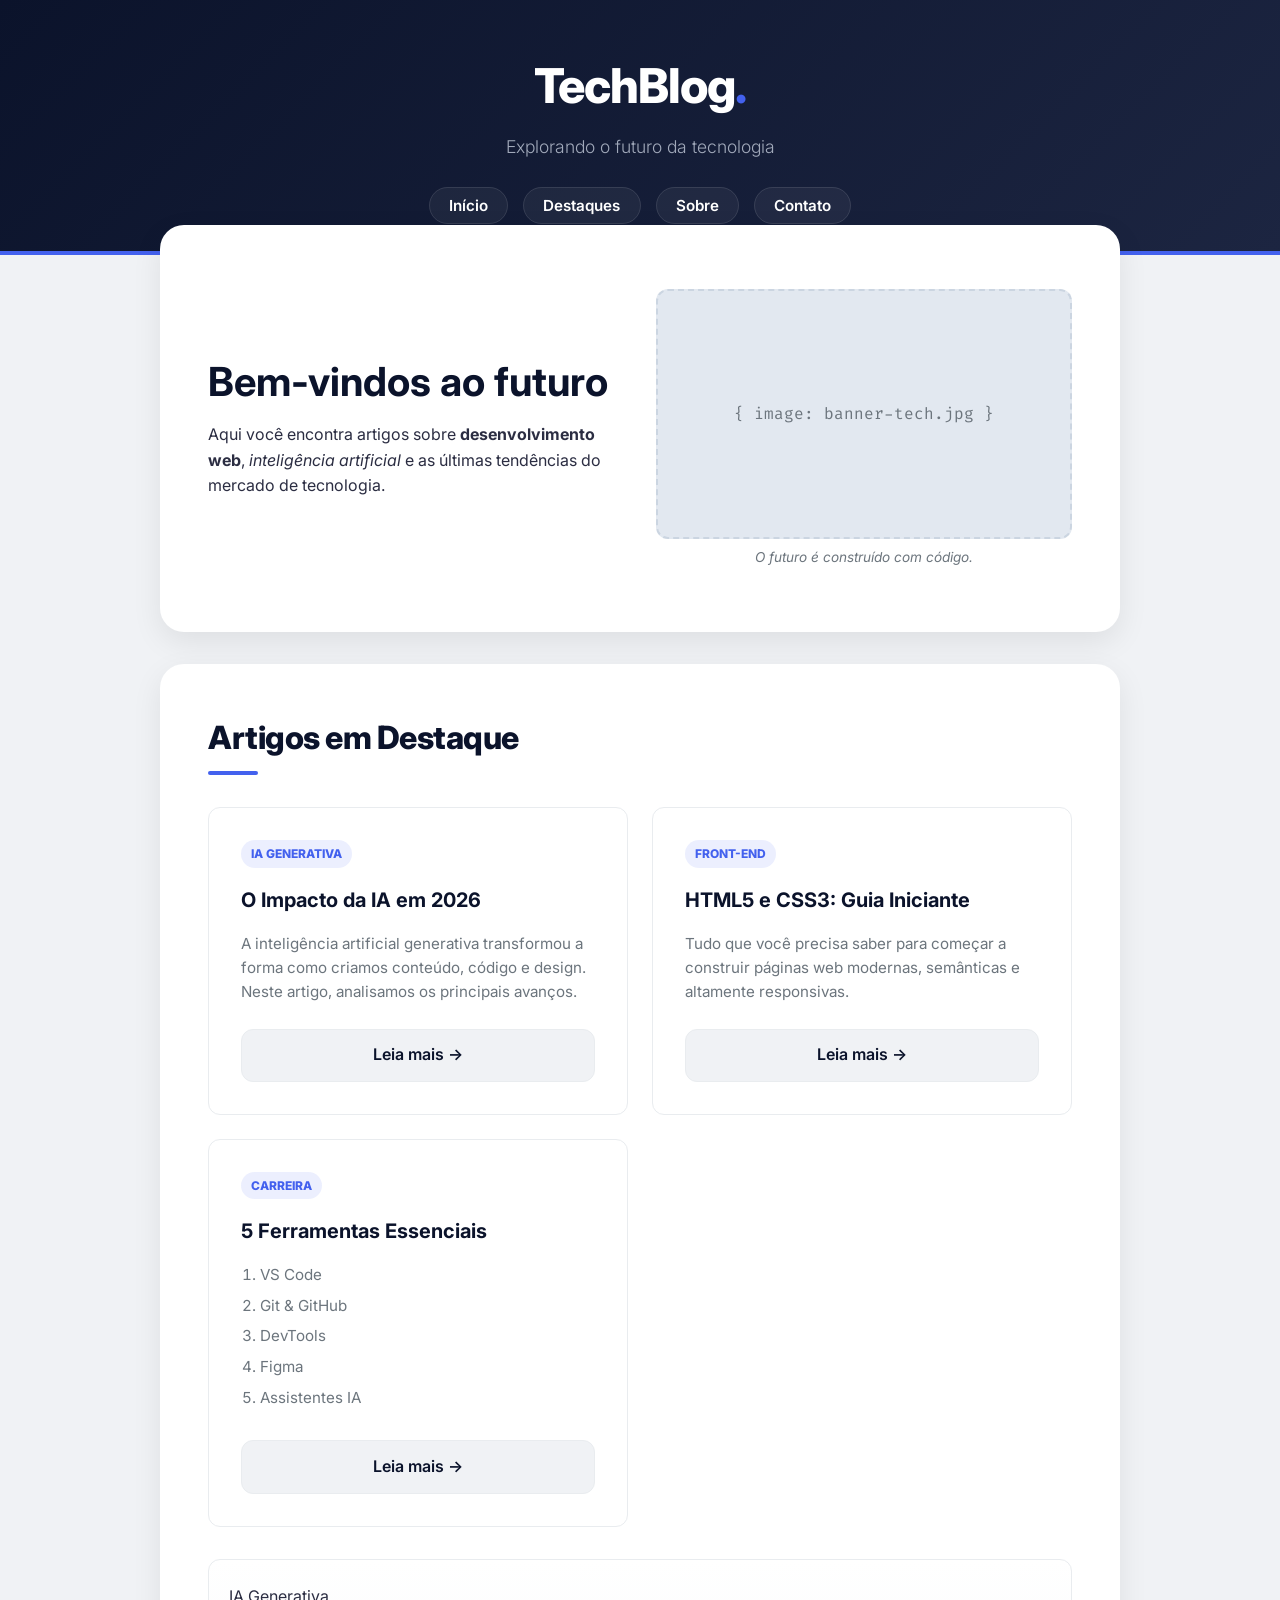
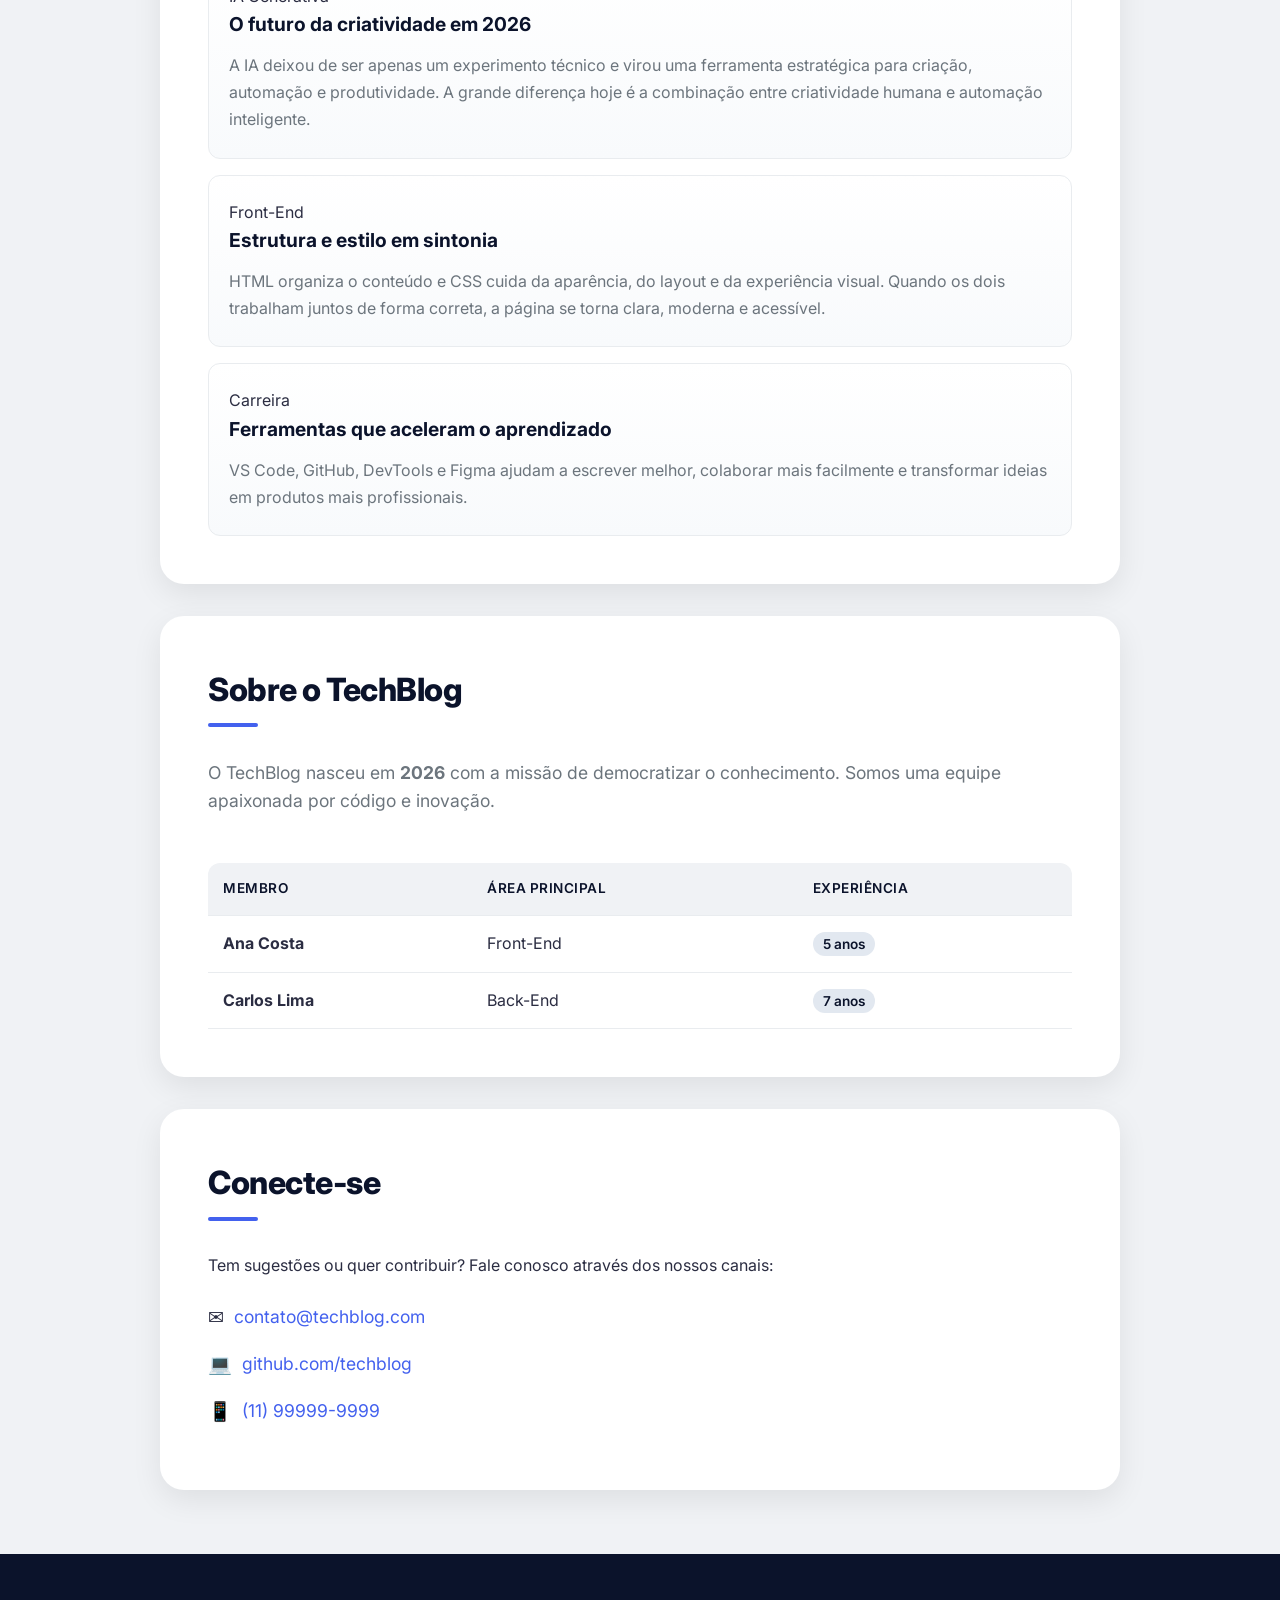
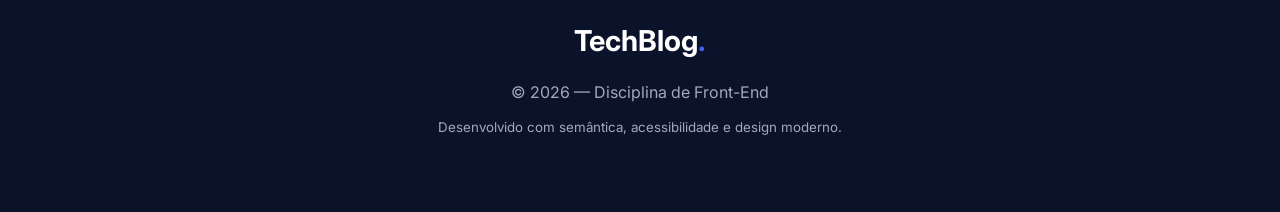
<file: AULA03/projeto_home/index.html>
<!DOCTYPE html>
<html lang="pt-br">
<head>
    <meta charset="UTF-8">
    <meta name="viewport" content="width=device-width, initial-scale=1.0">
    <title>TechBlog — Tecnologia e Inovação</title>
    <meta name="description" content="Blog sobre tecnologia, programação e inovação digital.">
    
    <!-- Google Fonts: Fonte moderna para identidade visual -->
    <link rel="preconnect" href="https://fonts.googleapis.com">
    <link rel="preconnect" href="https://fonts.gstatic.com" crossorigin>
    <link href="https://fonts.googleapis.com/css2?family=Inter:wght@300;400;600;800&family=Fira+Code:wght@400;500&display=swap" rel="stylesheet">
    
    <link rel="stylesheet" href="style.css">
</head>
<body>

    <header class="main-header">
        <div class="header-content">
            <h1>TechBlog<span class="dot">.</span></h1>
            <p class="slogan">Explorando o futuro da tecnologia</p>
        </div>
        <nav class="main-nav">
            <ul>
                <li><a href="#inicio">Início</a></li>
                <li><a href="#destaques">Destaques</a></li>
                <li><a href="#sobre">Sobre</a></li>
                <li><a href="#contato">Contato</a></li>
            </ul>
        </nav>
    </header>

    <main>
        <section id="inicio" class="hero-section">
            <div class="hero-text">
                <h2>Bem-vindos ao futuro</h2>
                <p>
                    Aqui você encontra artigos sobre <strong>desenvolvimento web</strong>,
                    <em>inteligência artificial</em> e as últimas tendências do
                    mercado de tecnologia.
                </p>
            </div>
            <figure class="hero-figure">
                <!-- Placeholder visual (pode ser substituído pela imagem real) -->
                <div class="image-placeholder">
                    <span>{ image: banner-tech.jpg }</span>
                </div>
                <figcaption>O futuro é construído com código.</figcaption>
            </figure>
        </section>

        <section id="destaques">
            <div class="section-header">
                <h2>Artigos em Destaque</h2>
                <div class="divider"></div>
            </div>

            <div class="articles-grid">
                <article class="card">
                    <span class="tag">IA Generativa</span>
                    <h3>O Impacto da IA em 2026</h3>
                    <p>
                        A inteligência artificial generativa transformou a forma como
                        criamos conteúdo, código e design. Neste artigo, analisamos
                        os principais avanços.
                    </p>
                    <a href="#ia" class="btn">Leia mais &rarr;</a>
                </article>

                <article class="card">
                    <span class="tag">Front-End</span>
                    <h3>HTML5 e CSS3: Guia Iniciante</h3>
                    <p>
                        Tudo que você precisa saber para começar a construir
                        páginas web modernas, semânticas e altamente responsivas.
                    </p>
                    <a href="#html" class="btn">Leia mais &rarr;</a>
                </article>

                <article class="card">
                    <span class="tag">Carreira</span>
                    <h3>5 Ferramentas Essenciais</h3>
                    <ol class="custom-list">
                        <li>VS Code</li>
                        <li>Git & GitHub</li>
                        <li>DevTools</li>
                        <li>Figma</li>
                        <li>Assistentes IA</li>
                    </ol>
                    <a href="#ferramentas" class="btn">Leia mais &rarr;</a>
                </article>
            </div>

            <div class="detail-stack">
                <article id="ia" class="detail-card">
                    <span class="tag">IA Generativa</span>
                    <h3>O futuro da criatividade em 2026</h3>
                    <p>
                        A IA deixou de ser apenas um experimento técnico e virou uma ferramenta
                        estratégica para criação, automação e produtividade. A grande diferença
                        hoje é a combinação entre criatividade humana e automação inteligente.
                    </p>
                </article>

                <article id="html" class="detail-card">
                    <span class="tag">Front-End</span>
                    <h3>Estrutura e estilo em sintonia</h3>
                    <p>
                        HTML organiza o conteúdo e CSS cuida da aparência, do layout e da
                        experiência visual. Quando os dois trabalham juntos de forma correta,
                        a página se torna clara, moderna e acessível.
                    </p>
                </article>

                <article id="ferramentas" class="detail-card">
                    <span class="tag">Carreira</span>
                    <h3>Ferramentas que aceleram o aprendizado</h3>
                    <p>
                        VS Code, GitHub, DevTools e Figma ajudam a escrever melhor, colaborar
                        mais facilmente e transformar ideias em produtos mais profissionais.
                    </p>
                </article>
            </div>
        </section>

        <section id="sobre" class="content-section">
            <div class="section-header">
                <h2>Sobre o TechBlog</h2>
                <div class="divider"></div>
            </div>
            <p class="lead-text">
                O TechBlog nasceu em <strong>2026</strong> com a missão de
                democratizar o conhecimento. Somos uma equipe apaixonada por código e inovação.
            </p>

            <div class="table-wrapper">
                <table>
                    <thead>
                        <tr>
                            <th>Membro</th>
                            <th>Área principal</th>
                            <th>Experiência</th>
                        </tr>
                    </thead>
                    <tbody>
                        <tr>
                            <td><strong>Ana Costa</strong></td>
                            <td>Front-End</td>
                            <td><span class="badge">5 anos</span></td>
                        </tr>
                        <tr>
                            <td><strong>Carlos Lima</strong></td>
                            <td>Back-End</td>
                            <td><span class="badge">7 anos</span></td>
                        </tr>
                    </tbody>
                </table>
            </div>
        </section>

        <section id="contato" class="content-section">
            <div class="section-header">
                <h2>Conecte-se</h2>
                <div class="divider"></div>
            </div>
            <p>Tem sugestões ou quer contribuir? Fale conosco através dos nossos canais:</p>
            
            <ul class="contact-list">
                <li>
                    <span class="contact-icon">✉️</span>
                    <a href="mailto:contato@techblog.com">contato@techblog.com</a>
                </li>
                <li>
                    <span class="contact-icon">💻</span>
                    <a href="https://github.com/techblog" target="_blank">github.com/techblog</a>
                </li>
                <li>
                    <span class="contact-icon">📱</span>
                    <a href="tel:+5511999999999">(11) 99999-9999</a>
                </li>
            </ul>
        </section>
    </main>

    <footer>
        <div class="footer-content">
            <h2>TechBlog<span class="dot">.</span></h2>
            <p>&copy; 2026 — Disciplina de Front-End</p>
            <p><small>Desenvolvido com semântica, acessibilidade e design moderno.</small></p>
        </div>
    </footer>

</body>
</html>
</file>
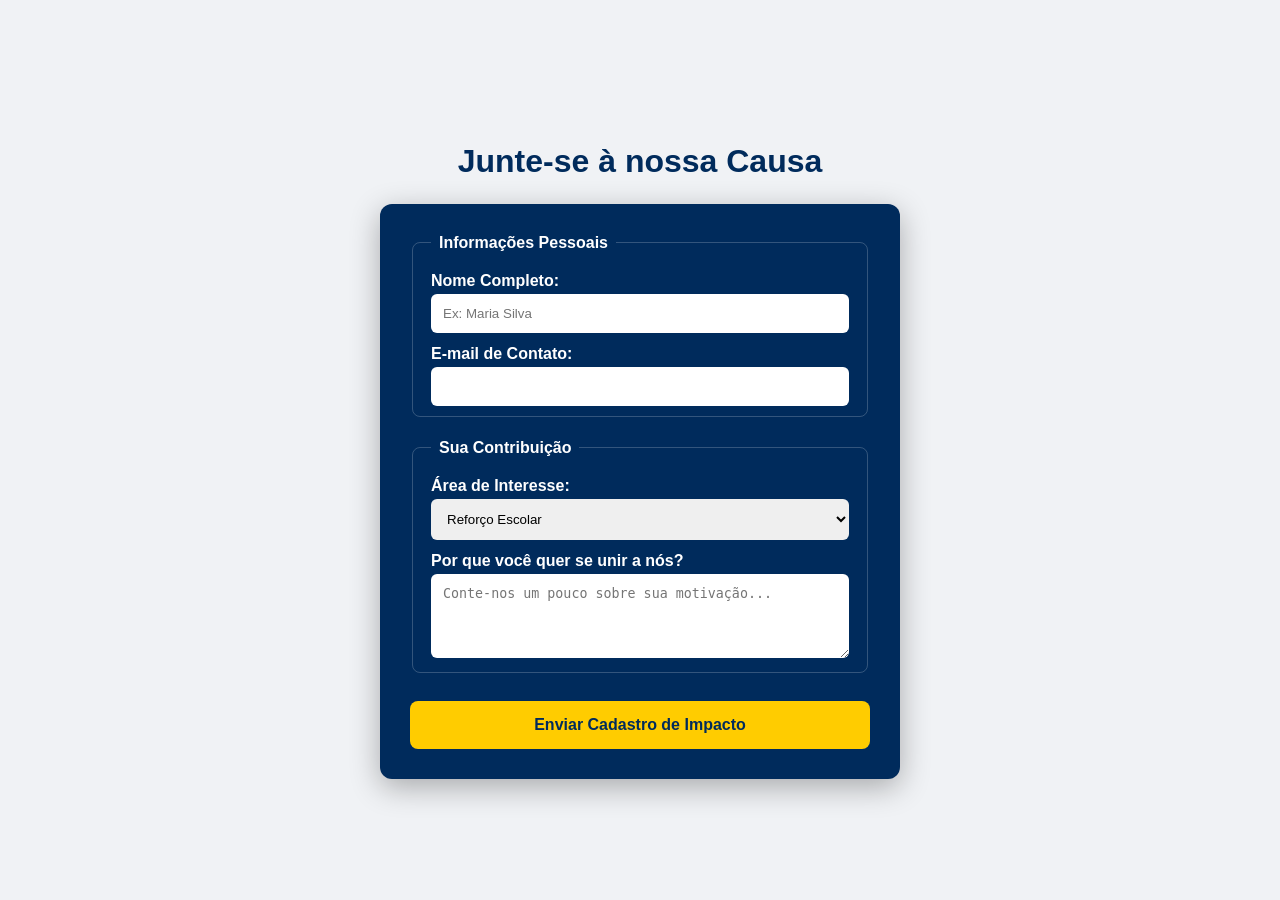
<file: AULA04/meu-formulario/index.html>
<!DOCTYPE html>
<html lang="pt-br">
<head>
    <meta charset="UTF-8">
    <meta name="viewport" content="width=device-width, initial-scale=1.0">
    <title>Cadastro voluntario</title>
    <link rel="stylesheet" href="style.css">
</head>
<body>
<main>
    <h1>Junte-se à nossa Causa</h1>

    <form method="post">
        <fieldset>
            <legend>Informações Pessoais</legend>

            <div>
                <label for="nome">Nome Completo:</label>
                <input type="text" id="nome" name="nome" required placeholder="Ex: Maria Silva">
            </div>

            <div>
                <label for="email">E-mail de Contato:</label>
                <input type="email" id="email" name="email" required>
            </div>
        </fieldset>

        <fieldset>
            <legend>Sua Contribuição</legend>

            <div>
                <label for="area">Área de Interesse:</label>
                <select id="area" name="area">
                    <optgroup label="Educação">
                        <option value="reforco">Reforço Escolar</option>
                        <option value="artes">Oficina de Artes</option>
                    </optgroup>
                    <optgroup label="Saúde">
                        <option value="apoio">Apoio Emocional</option>
                    </optgroup>
                </select>
            </div>

            <div>
                <label for="motivo">Por que você quer se unir a nós?</label>
                <textarea id="motivo" name="motivo" rows="4" required placeholder="Conte-nos um pouco sobre sua motivação..."></textarea>
            </div>
        </fieldset>

        <button type="submit">Enviar Cadastro de Impacto</button>
    </form>
</main>
</body>
</html>
</file>
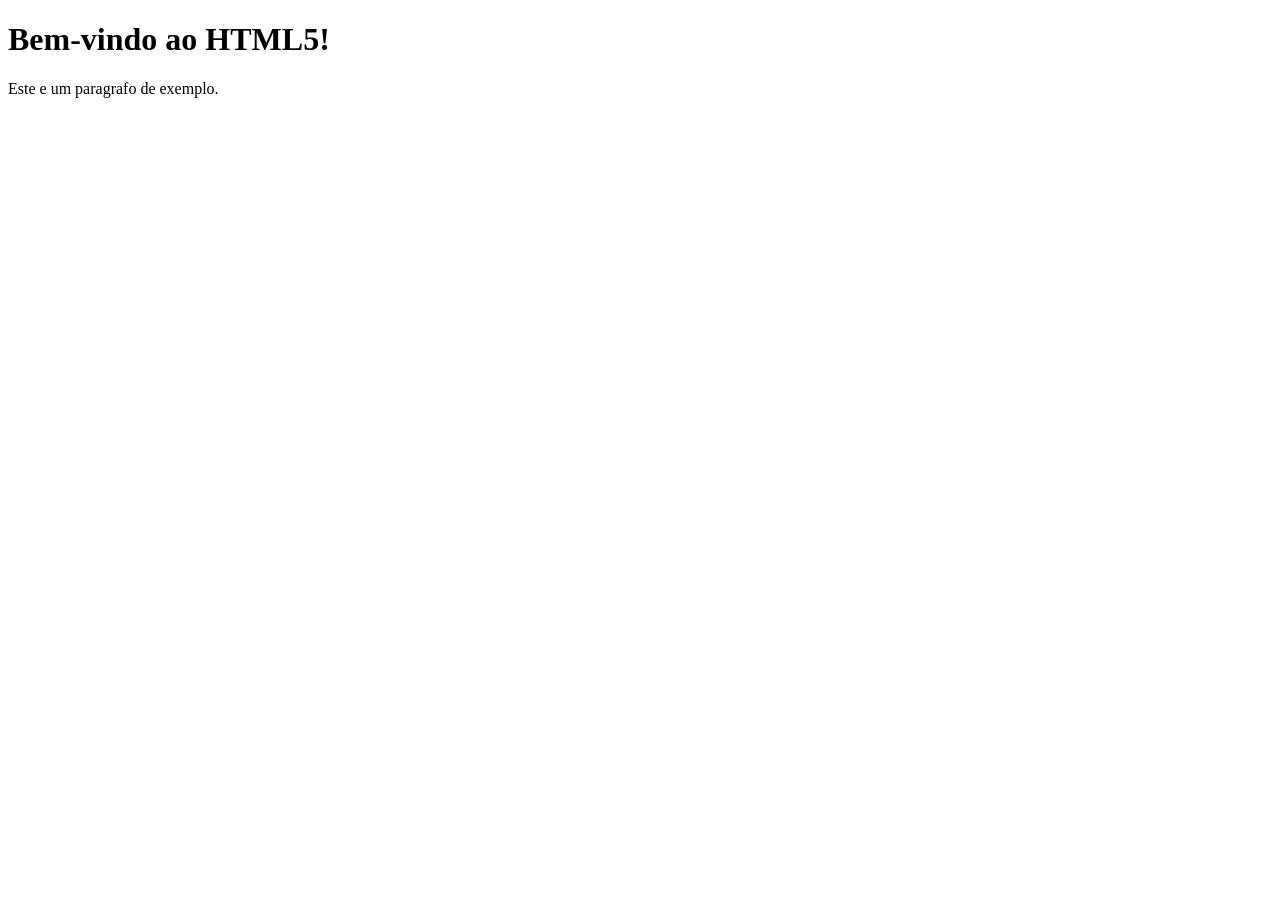
<file: AULA02/olamundo.html>
<!DOCTYPE html>
<html lang="pt-br">
<head>
    <meta charset="UTF-8"> 
    <meta name= "viewport" content="width  
        = device-width, initial-scale=1.0">
    <title>Minha primeira pagina</title>
</head>
<body>
    <h1>Bem-vindo ao HTML5!</h1>
    <p>Este e um paragrafo de exemplo.</p>
</body>
</html>
</file>
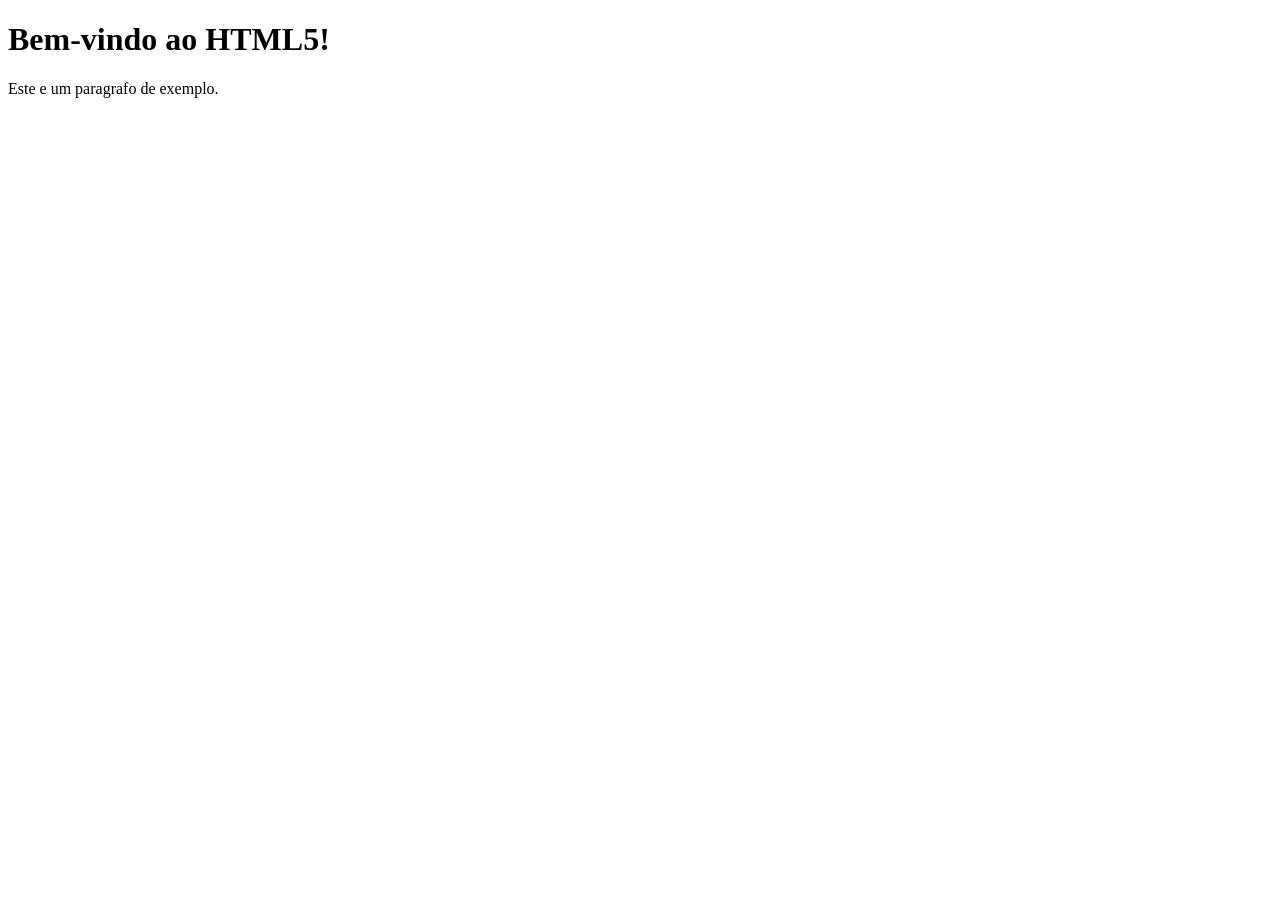
<file: FRONT-END/AULA02.html>
<!DOCTYPE html>
<html lang="pt-br">
<head>
    <meta charset="UTF-8"> 
    <meta name= "viewport" content="width  
        = device-width, initial-scale=1.0">
    <title>Minha primeira pagina</title>
</head>
<body>
    <h1>Bem-vindo ao HTML5!</h1>
    <p>Este e um paragrafo de exemplo.</p>
</body>
</html>
</file>
<file: AULA03/projeto_home/style.css>
:root {
    --bg-page: #f0f2f5;
    --bg-surface: #ffffff;
    --color-primary: #4361ee;
    --color-primary-hover: #3a56d4;
    --color-secondary: #0b132b;
    --color-text: #2b2d42;
    --color-text-muted: #6c757d;
    --color-border: #e9ecef;
    --font-sans: 'Inter', system-ui, -apple-system, sans-serif;
    --font-mono: 'Fira Code', monospace;
    --radius-md: 12px;
    --radius-lg: 24px;
    --shadow-sm: 0 4px 6px rgba(0,0,0,0.04);
    --shadow-md: 0 10px 30px rgba(0,0,0,0.08);
    --transition: all 0.3s ease;
}

/* ==========================================================================
   RESET E BASE
   ========================================================================== */
* {
    margin: 0;
    padding: 0;
    box-sizing: border-box;
}

html {
    scroll-behavior: smooth;
}

body {
    font-family: var(--font-sans);
    background-color: var(--bg-page);
    color: var(--color-text);
    line-height: 1.6;
    -webkit-font-smoothing: antialiased;
}

a {
    color: var(--color-primary);
    text-decoration: none;
    transition: var(--transition);
}

a:hover {
    color: var(--color-primary-hover);
}

/* ==========================================================================
   CABEÇALHO E NAVEGAÇÃO
   ========================================================================== */
.main-header {
    background: linear-gradient(135deg, var(--color-secondary) 0%, #1c2541 100%);
    color: white;
    padding: 3rem 1rem 2rem;
    text-align: center;
    border-bottom: 4px solid var(--color-primary);
}

.header-content h1 {
    font-size: 3rem;
    font-weight: 800;
    letter-spacing: -1px;
    margin-bottom: 0.5rem;
}

.header-content h1 .dot {
    color: var(--color-primary);
}

.slogan {
    font-size: 1.1rem;
    color: #a1a9ba;
    font-weight: 300;
    margin-bottom: 2rem;
}

.main-nav ul {
    list-style: none;
    display: flex;
    justify-content: center;
    gap: 15px;
    flex-wrap: wrap;
}

.main-nav a {
    color: white;
    background: rgba(255, 255, 255, 0.05);
    padding: 0.5rem 1.2rem;
    border-radius: 50px;
    font-size: 0.95rem;
    font-weight: 600;
    border: 1px solid rgba(255, 255, 255, 0.1);
}

.main-nav a:hover {
    background: var(--color-primary);
    border-color: var(--color-primary);
    transform: translateY(-2px);
}

/* ==========================================================================
   ESTRUTURA PRINCIPAL
   ========================================================================== */
main {
    max-width: 1000px; /* Expandido para dar mais respiro */
    margin: -30px auto 40px;
    padding: 0 20px;
    position: relative;
    z-index: 10;
}

section {
    background: var(--bg-surface);
    padding: 3rem;
    margin-bottom: 2rem;
    border-radius: var(--radius-lg);
    box-shadow: var(--shadow-md);
}

.section-header {
    margin-bottom: 2rem;
}

.section-header h2 {
    font-size: 2rem;
    color: var(--color-secondary);
    font-weight: 800;
    letter-spacing: -0.5px;
}

.divider {
    height: 4px;
    width: 50px;
    background: var(--color-primary);
    margin-top: 8px;
    border-radius: 2px;
}

/* ==========================================================================
   SEÇÃO HERÓI (Início)
   ========================================================================== */
.hero-section {
    display: flex;
    align-items: center;
    gap: 2rem;
    padding: 4rem 3rem;
}

.hero-text {
    flex: 1;
}

.hero-text h2 {
    font-size: 2.5rem;
    line-height: 1.2;
    margin-bottom: 1rem;
    color: var(--color-secondary);
}

.hero-figure {
    flex: 1;
    text-align: center;
}

.image-placeholder {
    width: 100%;
    height: 250px;
    background: #e2e8f0;
    border-radius: var(--radius-md);
    display: flex;
    align-items: center;
    justify-content: center;
    color: var(--color-text-muted);
    font-family: var(--font-mono);
    border: 2px dashed #cbd5e1;
    margin-bottom: 0.5rem;
}

.hero-figure figcaption {
    font-size: 0.85rem;
    color: var(--color-text-muted);
    font-style: italic;
}

/* ==========================================================================
   GRID DE ARTIGOS
   ========================================================================== */
.articles-grid {
    display: grid;
    grid-template-columns: repeat(auto-fit, minmax(280px, 1fr));
    gap: 1.5rem;
}

.card {
    background: var(--bg-surface);
    border: 1px solid var(--color-border);
    padding: 2rem;
    border-radius: var(--radius-md);
    transition: var(--transition);
    display: flex;
    flex-direction: column;
}

.card:hover {
    transform: translateY(-5px);
    box-shadow: var(--shadow-sm);
    border-color: #cbd5e1;
}

.card .tag {
    display: inline-block;
    font-size: 0.75rem;
    text-transform: uppercase;
    font-weight: 800;
    color: var(--color-primary);
    background: rgba(67, 97, 238, 0.1);
    padding: 4px 10px;
    border-radius: 20px;
    margin-bottom: 1rem;
    align-self: flex-start;
}

.card h3 {
    font-size: 1.25rem;
    margin-bottom: 1rem;
    color: var(--color-secondary);
}

.card p {
    color: var(--color-text-muted);
    font-size: 0.95rem;
    margin-bottom: 1.5rem;
    flex-grow: 1;
}

.custom-list {
    margin-bottom: 1.5rem;
    padding-left: 1.2rem;
    color: var(--color-text-muted);
    font-size: 0.95rem;
    flex-grow: 1;
}

.custom-list li {
    margin-bottom: 0.4rem;
}

.detail-stack {
    display: grid;
    gap: 1rem;
    margin-top: 2rem;
}

.detail-card {
    background: linear-gradient(180deg, #ffffff 0%, #f8fafc 100%);
    border: 1px solid var(--color-border);
    border-radius: var(--radius-md);
    padding: 1.5rem 1.25rem;
    scroll-margin-top: 100px;
}

.detail-card h3 {
    margin-bottom: 0.75rem;
    color: var(--color-secondary);
    font-size: 1.2rem;
}

.detail-card p {
    color: var(--color-text-muted);
    line-height: 1.7;
}

/* Botões */
.btn {
    display: inline-block;
    background: var(--bg-page);
    color: var(--color-secondary);
    font-weight: 600;
    padding: 0.8rem 1.5rem;
    border-radius: var(--radius-md);
    text-align: center;
    border: 1px solid var(--color-border);
}

.btn:hover {
    background: var(--color-primary);
    color: white;
    border-color: var(--color-primary);
}

/* ==========================================================================
   TABELA E ELEMENTOS
   ========================================================================== */
.lead-text {
    font-size: 1.1rem;
    color: var(--color-text-muted);
    margin-bottom: 2rem;
}

.table-wrapper {
    overflow-x: auto;
}

table {
    width: 100%;
    border-collapse: separate;
    border-spacing: 0;
    margin-top: 1rem;
}

th, td {
    padding: 15px;
    text-align: left;
    border-bottom: 1px solid var(--color-border);
}

th {
    background-color: var(--bg-page);
    color: var(--color-secondary);
    font-weight: 600;
    text-transform: uppercase;
    font-size: 0.85rem;
    letter-spacing: 0.5px;
}

th:first-child { border-top-left-radius: var(--radius-md); }
th:last-child { border-top-right-radius: var(--radius-md); }

tbody tr {
    transition: var(--transition);
}

tbody tr:hover {
    background-color: #f8fafc;
}

.badge {
    background: #e2e8f0;
    padding: 4px 10px;
    border-radius: 20px;
    font-size: 0.85rem;
    font-weight: 600;
    color: var(--color-secondary);
}

/* ==========================================================================
   CONTATO
   ========================================================================== */
.contact-list {
    list-style: none;
    margin-top: 1.5rem;
}

.contact-list li {
    display: flex;
    align-items: center;
    gap: 10px;
    margin-bottom: 1rem;
    font-size: 1.1rem;
}

.contact-icon {
    font-size: 1.2rem;
}

/* ==========================================================================
   PÁGINAS DE ARTIGO
   ========================================================================== */
.article-shell {
    max-width: 900px;
    margin: 0 auto;
    padding: 3rem 1.25rem 4rem;
}

.article-card {
    background: var(--bg-surface);
    border: 1px solid var(--color-border);
    border-radius: var(--radius-lg);
    box-shadow: var(--shadow-md);
    padding: 2.5rem;
}

.back-link {
    display: inline-block;
    margin-bottom: 1.5rem;
    font-weight: 600;
    color: var(--color-primary);
}

.article-kicker {
    display: inline-block;
    margin-bottom: 1rem;
    background: rgba(67, 97, 238, 0.1);
    color: var(--color-primary);
    border-radius: 999px;
    padding: 0.4rem 0.9rem;
    font-size: 0.75rem;
    font-weight: 800;
    letter-spacing: 0.08em;
    text-transform: uppercase;
}

.article-card h1 {
    font-size: clamp(2rem, 3vw, 3rem);
    color: var(--color-secondary);
    margin-bottom: 1rem;
    line-height: 1.2;
}

.article-meta {
    color: var(--color-text-muted);
    margin-bottom: 2rem;
    font-size: 0.95rem;
}

.article-card h2 {
    font-size: 1.4rem;
    color: var(--color-secondary);
    margin: 2rem 0 1rem;
}

.article-card p,
.article-card li {
    color: var(--color-text);
    font-size: 1rem;
    line-height: 1.8;
}

.article-card ul,
.article-card ol {
    padding-left: 1.4rem;
    margin-bottom: 1.5rem;
}

.article-card blockquote {
    margin: 2rem 0;
    padding: 1rem 1.2rem;
    border-left: 4px solid var(--color-primary);
    background: #f8fafc;
    color: var(--color-secondary);
    border-radius: 0 var(--radius-md) var(--radius-md) 0;
}

/* ==========================================================================
   RODAPÉ
   ========================================================================== */
footer {
    background-color: var(--color-secondary);
    color: white;
    text-align: center;
    padding: 4rem 1rem;
    margin-top: 4rem;
}

.footer-content h2 {
    font-size: 1.8rem;
    margin-bottom: 1rem;
}

.footer-content .dot {
    color: var(--color-primary);
}

.footer-content p {
    color: #a1a9ba;
    margin-bottom: 0.5rem;
}

/* ==========================================================================
   RESPONSIVIDADE
   ========================================================================== */
@media (max-width: 768px) {
    .hero-section {
        flex-direction: column;
        padding: 2rem;
    }
    
    .hero-text h2 {
        font-size: 2rem;
    }
    
    section {
        padding: 2rem 1.5rem;
    }
    
    main {
        margin-top: 0;
    }
}
</file>
<file: AULA04/meu-formulario/style.css>
/* Configuração geral para um visual limpo */
body {
    margin: 0;
    min-height: 100vh;
    font-family: 'Segoe UI', Tahoma, Geneva, Verdana, sans-serif;
    background-color: #f0f2f5;
    display: flex;
    justify-content: center;
    align-items: center;
    padding: 40px 20px;
    box-sizing: border-box;
}

main {
    width: 100%;
    max-width: 520px;
}

h1 {
    text-align: center;
    margin-bottom: 24px;
    color: #002b5c;
}

/* O corpo do nosso formulário com a cor primária Cruzeiro */
form {
    background-color: #002b5c; /* Azul Escuro Institucional */
    color: #ffffff;
    padding: 30px;
    border-radius: 12px;
    box-shadow: 0 8px 30px rgba(0, 0, 0, 0.3);
    display: flex;
    flex-direction: column;
    gap: 22px;
}

fieldset {
    border: 1px solid rgba(255, 255, 255, 0.2);
    padding: 20px 18px 10px;
    border-radius: 8px;
    display: flex;
    flex-direction: column;
    gap: 12px;
}

legend {
    padding: 0 8px;
    font-weight: 700;
}

label {
    display: block;
    font-weight: 600;
    margin-bottom: 4px;
}

/* Deixando as caixas de texto mais modernas */
input,
textarea,
select {
    width: 100%;
    padding: 12px;
    border: none;
    border-radius: 6px;
    box-sizing: border-box;
}

/* Feedback visual: quando o aluno clica na caixa */
input:focus,
textarea:focus,
select:focus {
    outline: 3px solid #ffcc00; /* Amarelo Suave para foco e acessibilidade */
    background-color: #fffef0;
}

/* Botão em destaque Amarelo Suave */
button {
    background-color: #ffcc00;
    color: #002b5c;
    border: none;
    padding: 15px;
    border-radius: 8px;
    font-weight: bold;
    font-size: 1rem;
    cursor: pointer;
    width: 100%;
    transition: 0.3s; /* Suaviza a troca de cor */
    margin-top: 6px;
}

/* Interatividade: reação gentil ao passar o mouse */
button:hover {
    background-color: #e6b800; /* Tom de ouro levemente mais intenso */
    transform: scale(1.02); /* Pequeno pulso de feedback */
}
</file>
